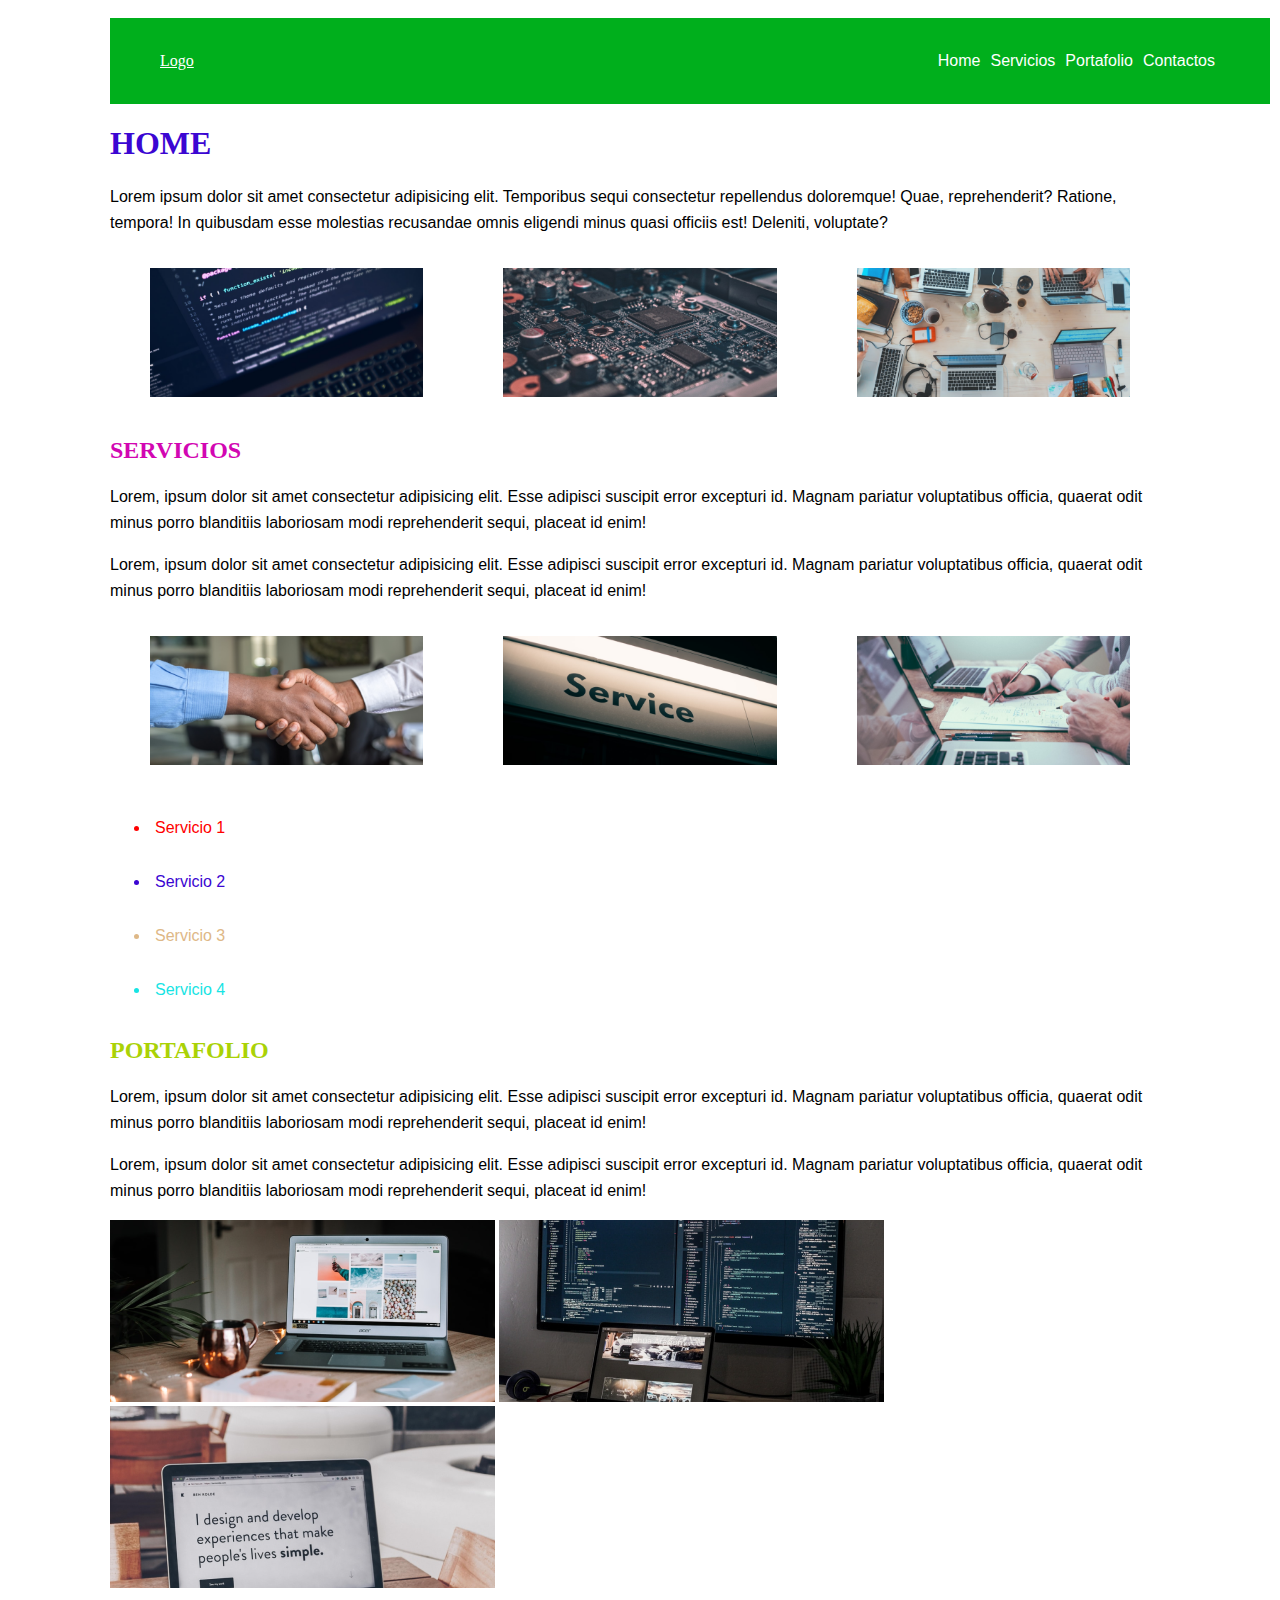
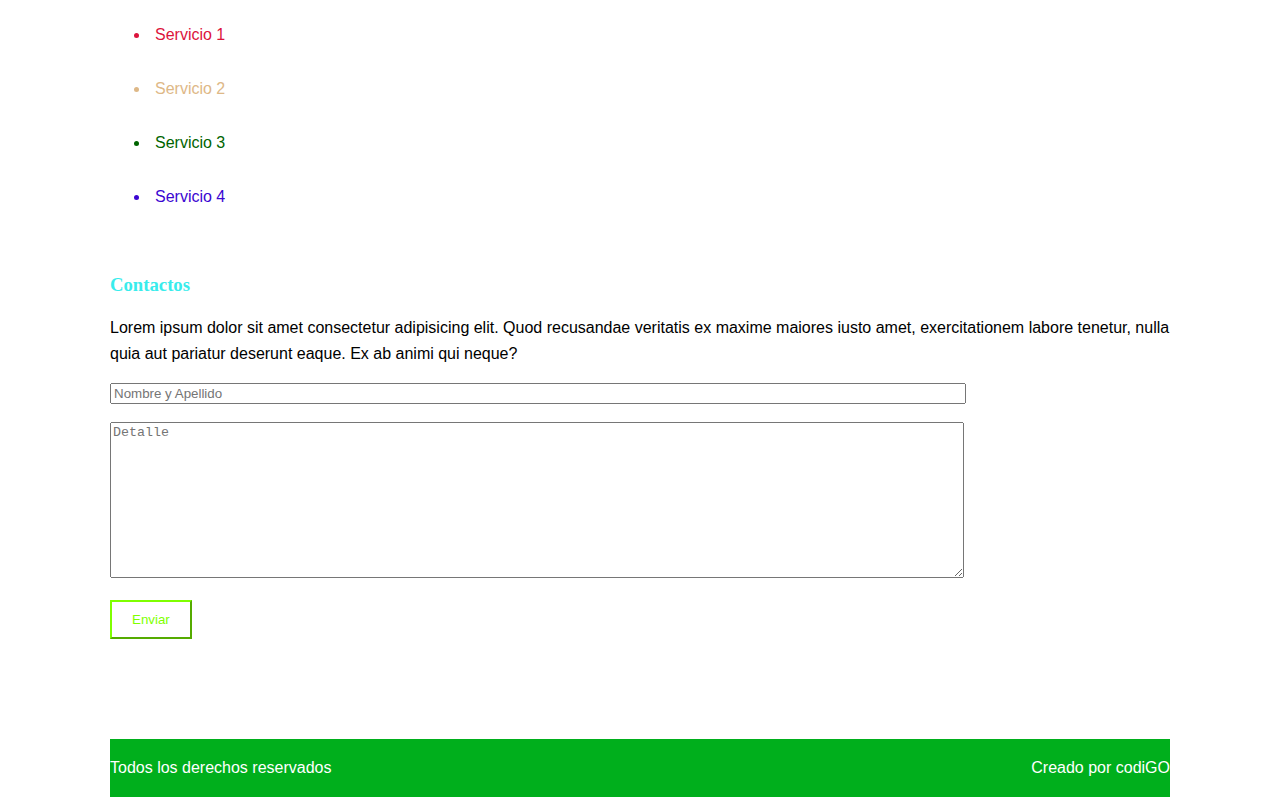
<file: Figma1/index.html>
<!DOCTYPE html>
<br lang="en">
<head>
    <meta charset="UTF-8">
    <meta http-equiv="X-UA-Compatible" content="IE=edge">
    <meta name="viewport" content="width=device-width, initial-scale=1.0">
    <link rel="stylesheet" type="text/css" href="main.css"
    <title></title>
</head>
<body class="body">
    <div class="wrap">
    <header class="header">
        <a class="LOGO" href="">Logo</a>
        <nav class="nav">
             <ul>
                 <li><a href=""></a> Home</li>
                 <li><a href=""></a> Servicios</li>
                 <li> <a href=""></a>  Portafolio </li>
                 <li> <a href=""></a> Contactos</li>
            </ul>
        </nav>
    </header>
    </div> 
    <section class="home">
        <h1>HOME</h1>
        <p>
            Lorem ipsum dolor sit amet consectetur adipisicing elit. Temporibus sequi consectetur repellendus doloremque! Quae, reprehenderit? Ratione, tempora! In quibusdam esse molestias recusandae omnis eligendi minus quasi officiis est! Deleniti, voluptate?
        </p>
        <div class="figures-order">
            <figure><img src="./img/rectangle2.png" alt="apreton de manos"></figure>
            <figure><img src="./img/rectangle3.png" alt="services"></figure>
            <figure><img src="./img/rectangle4.png" alt=""></figure>
        </div>
    </section>  
    <section class="servicios">
        <h2>SERVICIOS</h2>
        <p>Lorem, ipsum dolor sit amet consectetur adipisicing elit. Esse adipisci suscipit error excepturi id. Magnam pariatur voluptatibus officia, quaerat odit minus porro blanditiis laboriosam modi reprehenderit sequi, placeat id enim!
        </p>
        <p>Lorem, ipsum dolor sit amet consectetur adipisicing elit. Esse adipisci suscipit error excepturi id. Magnam pariatur voluptatibus officia, quaerat odit minus porro blanditiis laboriosam modi reprehenderit sequi, placeat id enim!
        </p>
        <div class="figures-order">
            <figure><img src="./img/rectangle5.png" alt="apreton de manos"></figure>
            <figure><img src="./img/rectangle6.png" alt="services"></figure>
            <figure><img src="./img/rectangle7.png" alt=""></figure>
        </div>
        <ul class="lista1">
            <li>Servicio 1</li>
            <li>Servicio 2</li>
            <li>Servicio 3</li>
            <li>Servicio 4</li>
        </ul>
    </section>  
    <section class="portafolio">
        <h2>PORTAFOLIO</h2>
        <p>Lorem, ipsum dolor sit amet consectetur adipisicing elit. Esse adipisci suscipit error excepturi id. Magnam pariatur voluptatibus officia, quaerat odit minus porro blanditiis laboriosam modi reprehenderit sequi, placeat id enim!
        </p>
        <p>Lorem, ipsum dolor sit amet consectetur adipisicing elit. Esse adipisci suscipit error excepturi id. Magnam pariatur voluptatibus officia, quaerat odit minus porro blanditiis laboriosam modi reprehenderit sequi, placeat id enim!
        </p>
        <img src="./img/rectangle8.png" alt="apreton de manos">
        <img src="./img/rectangle9.png" alt="services">
        <img src="./img/rectangle10.png" alt="">
        <ul class="lista2">
            <li>Servicio 1</li>
            <li>Servicio 2</li>
            <li>Servicio 3</li>
            <li>Servicio 4</li>
       </ul>
    </section>
    <form action="">
        <h3>Contactos</h3>
        <p>Lorem ipsum dolor sit amet consectetur adipisicing elit. Quod recusandae veritatis ex maxime maiores iusto amet, exercitationem labore tenetur, nulla quia aut pariatur deserunt eaque. Ex ab animi qui neque?
        </p>
        <input type="text" placeholder="Nombre y Apellido"> </br></br>
        <textarea name="" id="" cols="30" rows="10" placeholder="Detalle"></textarea></br></br>
        <button>Enviar</button>
    </form>
    <footer>
        <p>Todos los derechos reservados</p>
        <p>Creado por codiGO</p>
    </footer>

</body>
</html>
</file>
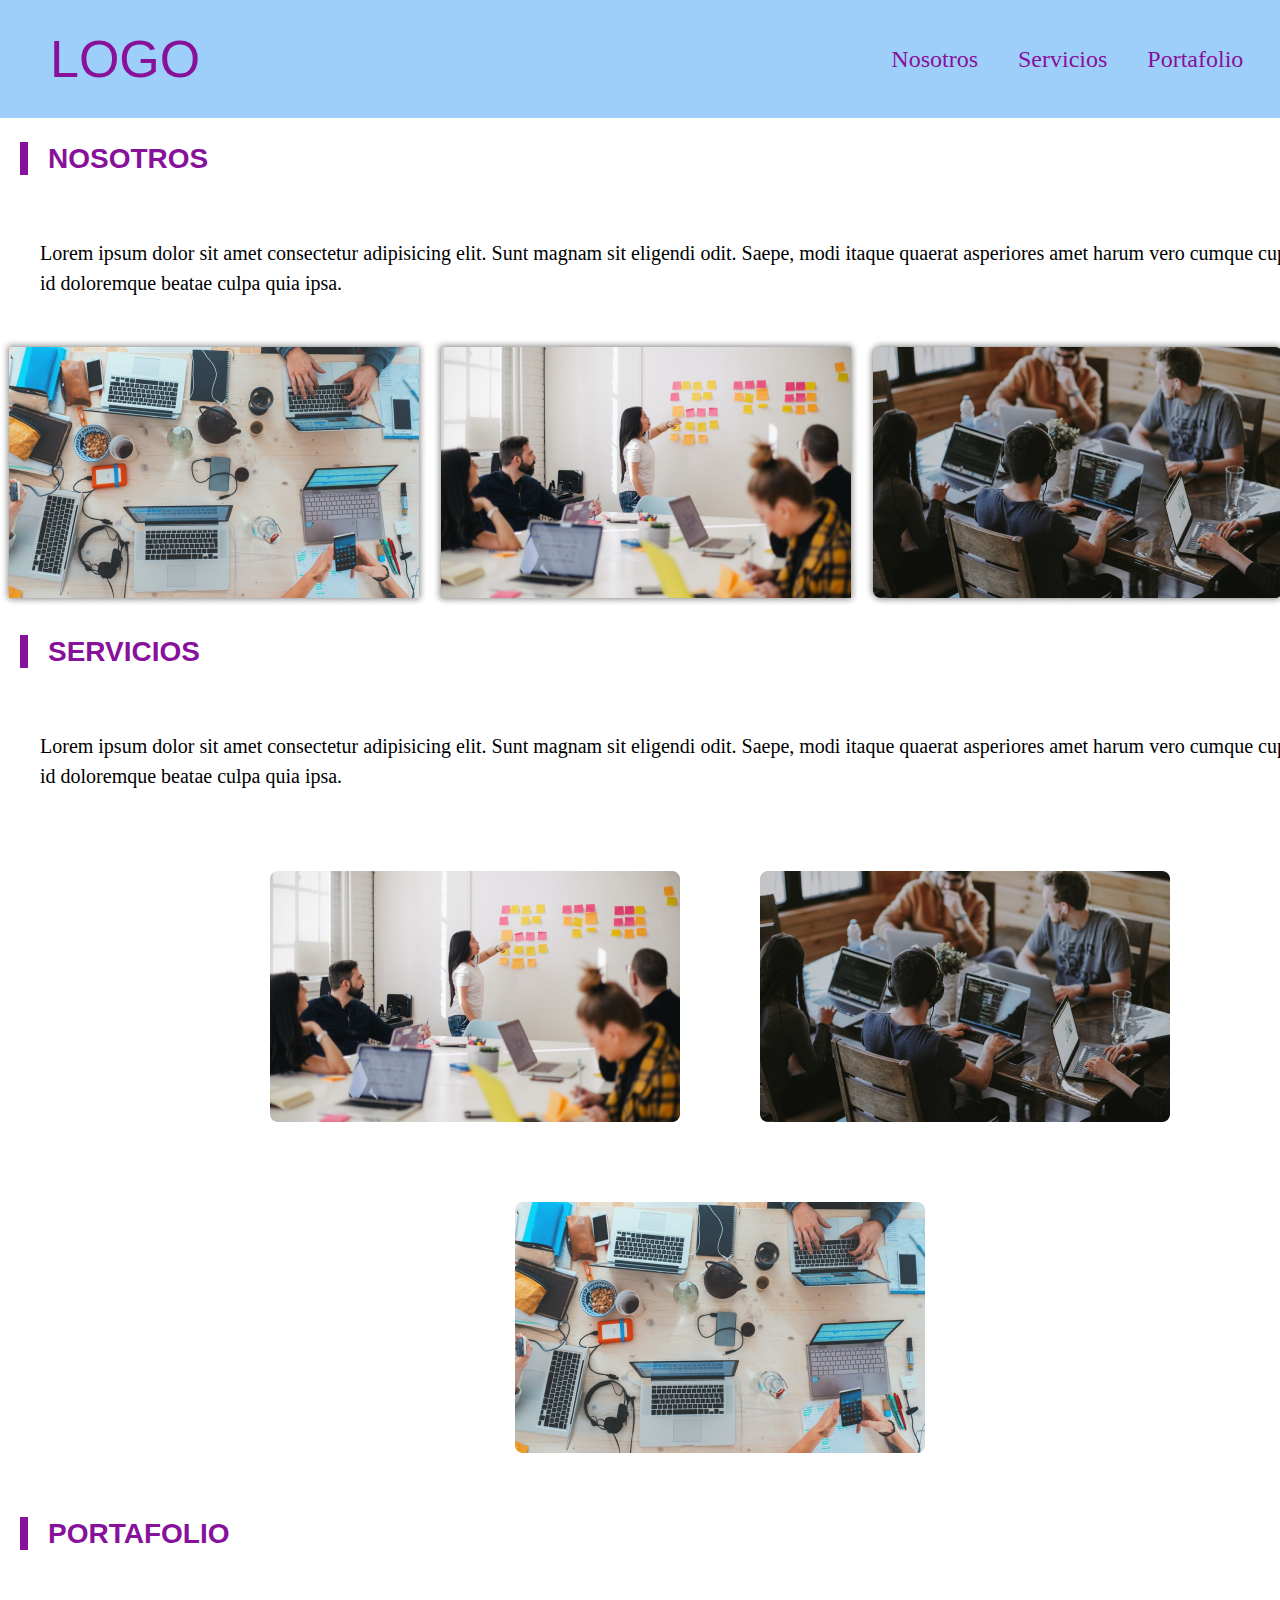
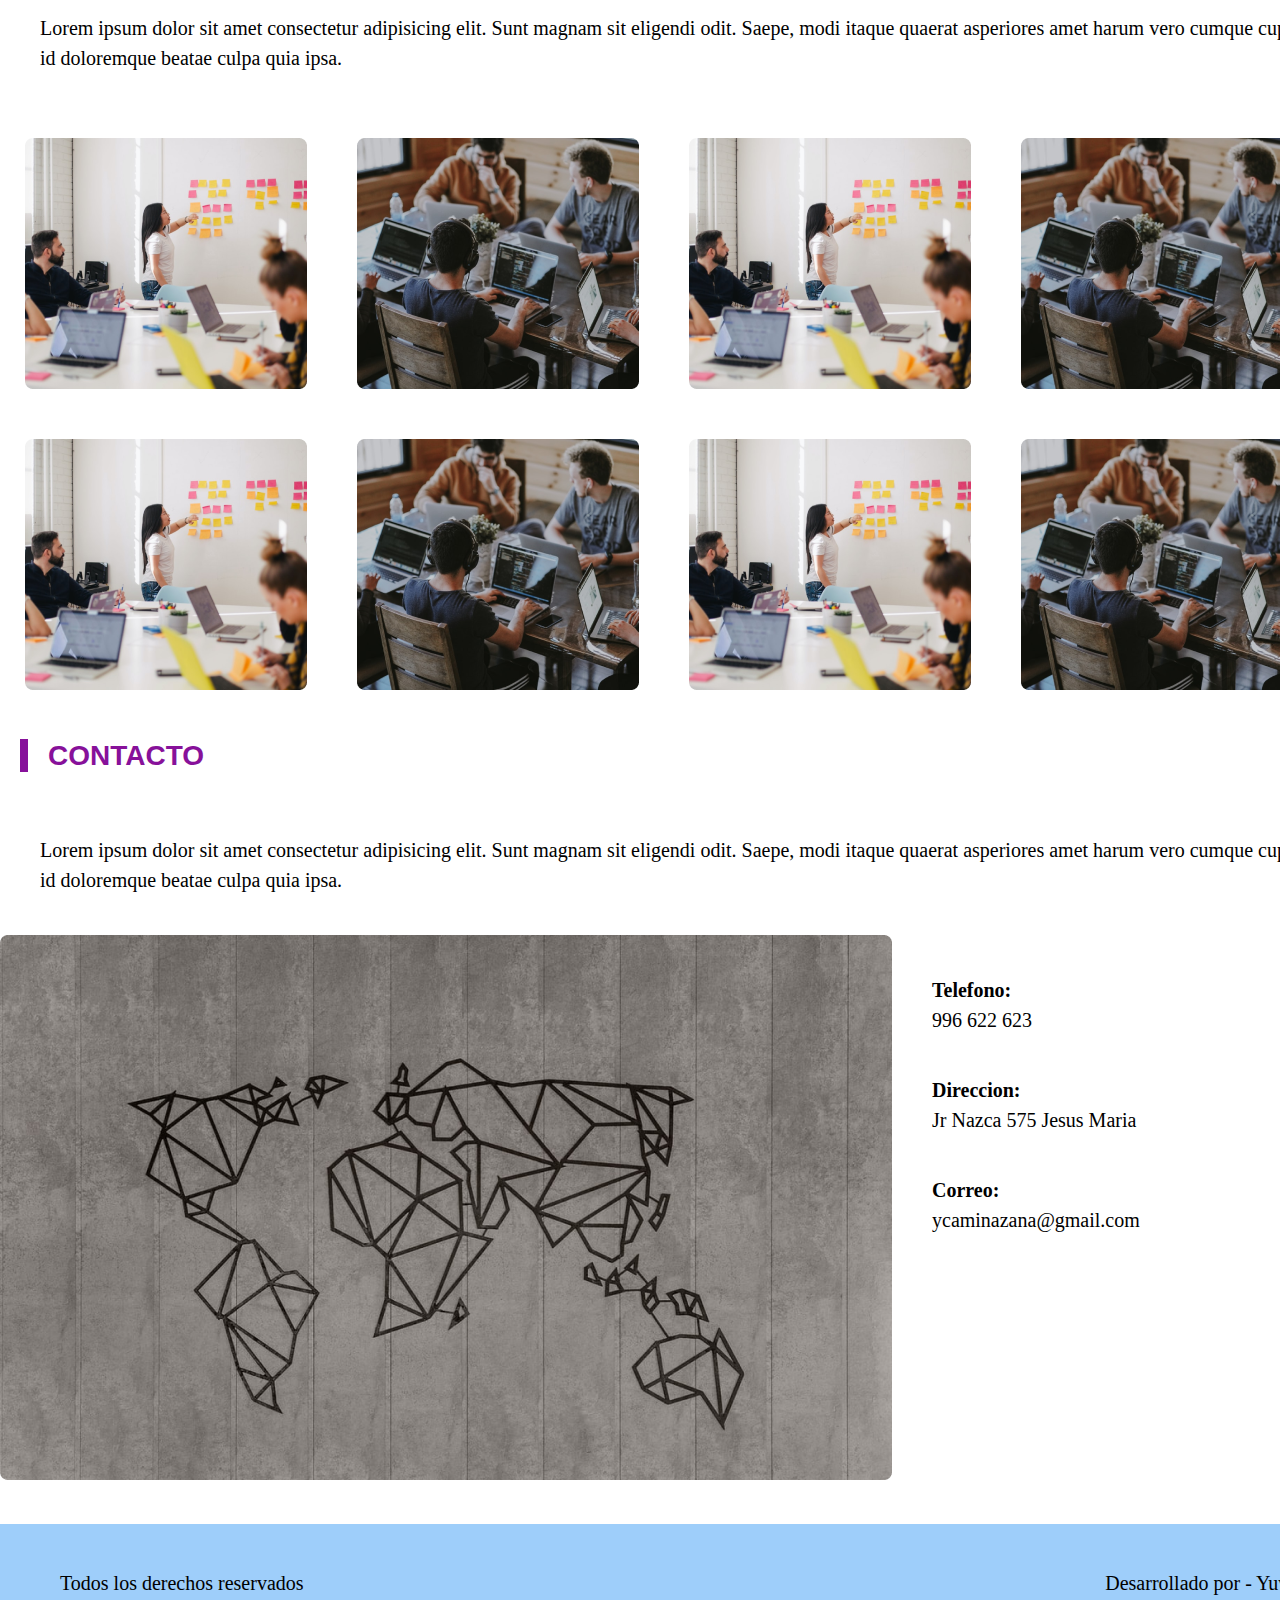
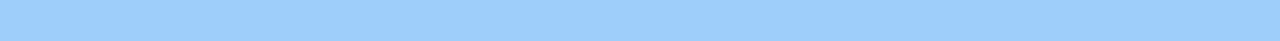
<file: Figma2/index.html>
<!DOCTYPE html>
<html lang="en">
<head>
    <meta charset="UTF-8">
    <meta http-equiv="X-UA-Compatible" content="IE=edge">
    <meta name="viewport" content="width=device-width, initial-scale=1.0">
    <link rel="stylesheet" href="./main.css">
    <title>Document</title>
</head>
<body class="body">
    <div class="wrap">
        <header class="header">
            <a class="logo" href="">LOGO</a>
            <nav>
                <ul class="ul">
                    <li>Nosotros</li>
                    <li>Servicios</li>
                    <li>Portafolio</li>
                    <li>Contacto</li>
                </ul>
            </nav>
        </header>
    </div>
    <section>
        <div class="titulo">
            <div class="borde">
            <h3>NOSOTROS</h3>
            </div>
        </div>
        <p>Lorem ipsum dolor sit amet consectetur adipisicing elit. Sunt magnam sit eligendi odit. Saepe, modi itaque quaerat asperiores amet harum vero cumque cupiditate dolor id doloremque beatae culpa quia ipsa.
        </p>
        <div>
            <img src="./img/Rectangle 1.png" alt="">
            <img src="./img/Rectangle 2.png" alt="">
            <img src="./img/Rectangle 3.png" alt="">
        </div>
    </section>
    <section>
        <div class="titulo">
            <div class="borde">
            <h3>SERVICIOS</h3>
            </div>
        </div>
        <p>Lorem ipsum dolor sit amet consectetur adipisicing elit. Sunt magnam sit eligendi odit. Saepe, modi itaque quaerat asperiores amet harum vero cumque cupiditate dolor id doloremque beatae culpa quia ipsa.
        </p>
        <div class="grupo1img">
            <img src="./img/Rectangle 6.png" alt="">
            <img src="./img/Rectangle 7.png" alt="">
            <img src="./img/Rectangle 5.png" alt="">
        </div>
    </section>
    <section>
        <div class="titulo">
            <div class="borde">
            <h3>PORTAFOLIO</h3>
            </div>
        </div>
        <p>Lorem ipsum dolor sit amet consectetur adipisicing elit. Sunt magnam sit eligendi odit. Saepe, modi itaque quaerat asperiores amet harum vero cumque cupiditate dolor id doloremque beatae culpa quia ipsa.
        </p>
        <div class="grupo2img">
            <img src="./img/Rectangle 10.png" alt="">
            <img src="./img/Rectangle 11.png" alt="">
            <img src="./img/Rectangle 12.png" alt="">
            <img src="./img/Rectangle 13.png" alt="">
            <img src="./img/Rectangle 14.png" alt="">
            <img src="./img/Rectangle 16.png" alt="">
            <img src="./img/Rectangle 15.png" alt="">
            <img src="./img/Rectangle 17.png" alt="">
        </div>
    </section>
    <section>
        <div class="titulo">
            <div class="borde">
            <h3>CONTACTO</h3>
            </div>
        </div>
        <p>Lorem ipsum dolor sit amet consectetur adipisicing elit. Sunt magnam sit eligendi odit. Saepe, modi itaque quaerat asperiores amet harum vero cumque cupiditate dolor id doloremque beatae culpa quia ipsa.
        </p>
        <div class="informes">
        <div class="mapa">
            <img  src="./img/Rectangle 19.png" alt="">
        </div>
        <div class="datos">
                <p><span>Telefono:</span> 996 622 623 </br></p>
                <p><span>Direccion:</span> Jr Nazca 575 Jesus Maria </br></p>
                <p><span>Correo:</span> ycaminazana@gmail.com </br></p>
        </div>
        </div>
    </section>
    <footer>
        <p>Todos los derechos reservados</p>
        <p>Desarrollado por - Yuvixa Camiña</p>
    </footer>
</body>
</html>
</file>
<file: Figma1/main.css>
.body{
    margin: auto;
    width: 1060px;
}
.wrap {
    background: #00AF1C;
    width: 100%;
    padding-left: 50px;
    padding-right: 50px;
    
}
.nav ul{
    display:flex;
    list-style: none;
    color: white;
}
h1{
    color: #3B06D2;

}
.home {
    margin: auto;
    width: 100%; 
    
}
.servicios h2 {
    color: #D206B2;
}
.portafolio h2 {
    color:  #AAD206;
    
}
h3{
    color: rgb(56, 236, 236);
    font-style: bold;
}


p{
    font-family: Arial, Helvetica, sans-serif;
    font-size: 16px;
    line-height: 26px;
}

li {
    font-family: Arial, Helvetica, sans-serif;
    font-style: bold;
    line-height: 44px;
    padding:5px;
}

.lista1 li:nth-child(2){
    color: #3B06D2;
}
.lista1 li:first-child{
    color: #FF0000;
}
.lista1 li:last-child{
    color:rgb(22, 228, 228);
}
.lista1 li:nth-child(3){
    color:burlywood ;
}

.lista2 li:nth-child(2){
    color:burlywood;
}
.lista2 li:first-child{
    color:crimson;
}
.lista2 li:last-child{
    color:#3B06D2;
}
.lista2 li:nth-child(3){
    color:darkgreen;
}
input{
    width: 80%;
}
textarea{
    width: 80%;
}
button{
    background-color: white;
    color: chartreuse;
    border-color: chartreuse;
    padding : 10px 20px;
}

.figures-order {
    display: flex;
    justify-content:space-between ;
    width: 100%;
    }
.figures-order img {
    width: 100%;
}

.header {
    display: flex;
    justify-content: space-between;
    align-items: center;
}
footer {
    background: #00AF1C;
    display:flex;
    justify-content: space-between;
    align-items: center;
    color: white;
}
form {
    margin-top: 50px;
    margin-bottom: 100px;
}
a{
    color: white;
}
</file>
<file: Figma2/main.css>
*{
    margin: 0;
    padding: 0;
}
.body {
    width: 1440px;
    margin: auto;
}
.header {
    background-color: #9ECEFA;
    display: flex;
    justify-content:space-between;
    align-items: center;
    height:118px;
    padding-left: 50px;
    padding-right: 50px;
    }
.logo {
    font-family: 'Franklin Gothic Medium', 'Arial Narrow', Arial, sans-serif;
    font-size: 52px;
    font-weight: 900px;
    color: #87119A;
    text-decoration: none;

}
.ul{
    display: flex;
    list-style-type: none;
    color: #87119A;
    font-size: 24px;
}
li{
    margin: 20px;
}
h3{
    color: #87119A;
    font-family: 'Franklin Gothic Medium', 'Arial Narrow', Arial, sans-serif;
    font-size: 28px;
    font-weight: 700px;
    line-height: 33px;
    padding-left: 20px;
}
.titulo {
    height: 80px;
    display: flex;
    align-items: center;
}
.borde {
    border-width: 8px;
    border-left-style: solid;
    border-left-color: #87119A;
    margin-left: 20px;
}
p{
    display: flex;
    justify-content: space-around;
    font-size: 20px;
    font-weight: 400px;
    line-height: 30px;
    margin: 40px;
    
}
.grupo1img {
    display: flex;
    justify-content: center;
    flex-wrap: wrap;
}
.grupo1img img{
    margin: 40px;
}
.grupo2img{
    display: flex;
    flex-wrap: wrap;
    justify-items: center;
}
.grupo2img img{
    margin:25px;
    width: 282px;
}
.informes{
    display: flex;
    justify-items: center;
}
.mapa{
    margin-bottom: 40px;
}
span {
    font-weight: bold;

}
.datos p{
    display: flex;
    flex-direction: column;
    justify-content: left;
}

footer{
    background: #9ECEFA;
    display: flex;
    justify-content:space-between;
    align-items: center;
    height: 77px;
    padding: 20px;
}
</file>
